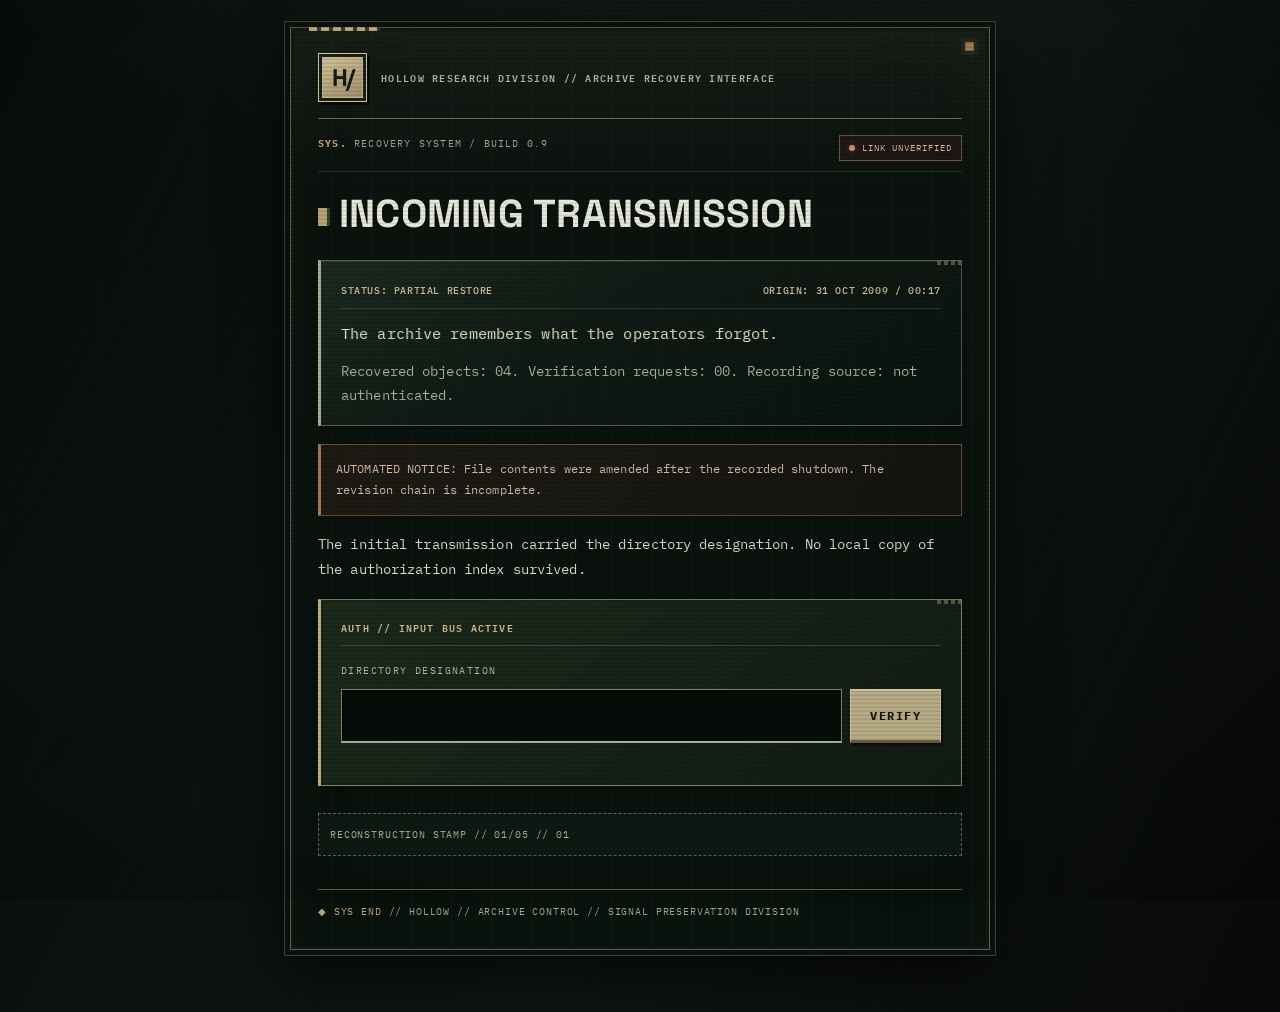
<file: index.html>
<!doctype html><html lang="en"><head><meta charset="utf-8"><meta name="viewport" content="width=device-width,initial-scale=1"><meta name="robots" content="noindex"><meta name="theme-color" content="#070b0b"><title>HOLLOW // INCOMING TRANSMISSION</title><link rel="stylesheet" href="style.css"></head><body><div class="shell"><main><header class="archive-banner"><span class="archive-mark">H/</span><span>HOLLOW RESEARCH DIVISION // ARCHIVE RECOVERY INTERFACE</span></header><div class="topline"><span>RECOVERY SYSTEM / BUILD 0.9</span><span class="blink">LINK UNVERIFIED</span></div><h1>INCOMING TRANSMISSION</h1><section class="panel"><div class="file-meta"><span>STATUS: PARTIAL RESTORE</span><span>ORIGIN: 31 OCT 2009 / 00:17</span></div><p class="lead glitch">The archive remembers what the operators forgot.</p><p class="muted">Recovered objects: 04. Verification requests: 00. Recording source: not authenticated.</p></section><div class="log">AUTOMATED NOTICE: File contents were amended after the recorded shutdown. The revision chain is incomplete.</div><p>The initial transmission carried the directory designation. No local copy of the authorization index survived.</p><section class="panel recovery-gate"><label for="code">DIRECTORY DESIGNATION</label><div class="gate-line"><input id="code" spellcheck="false" aria-label="Recovery identifier" autocomplete="off"><button type="button" data-proof="4e0d2e4d7b8f8f102d0a1e67c3f7d1342d7f754fc5b1264f3a7b0badd28a02c8" data-salt="hollow-v2-recovery-archive" data-next="archive.html">VERIFY</button></div><div id="response" role="status" aria-live="polite"></div></section><div class="stamp">RECONSTRUCTION STAMP // 01/05 // 01</div><footer>HOLLOW // ARCHIVE CONTROL // SIGNAL PRESERVATION DIVISION</footer></main></div><script src="app.js?v=20261027-input-fix-1"></script></body></html>
</file>
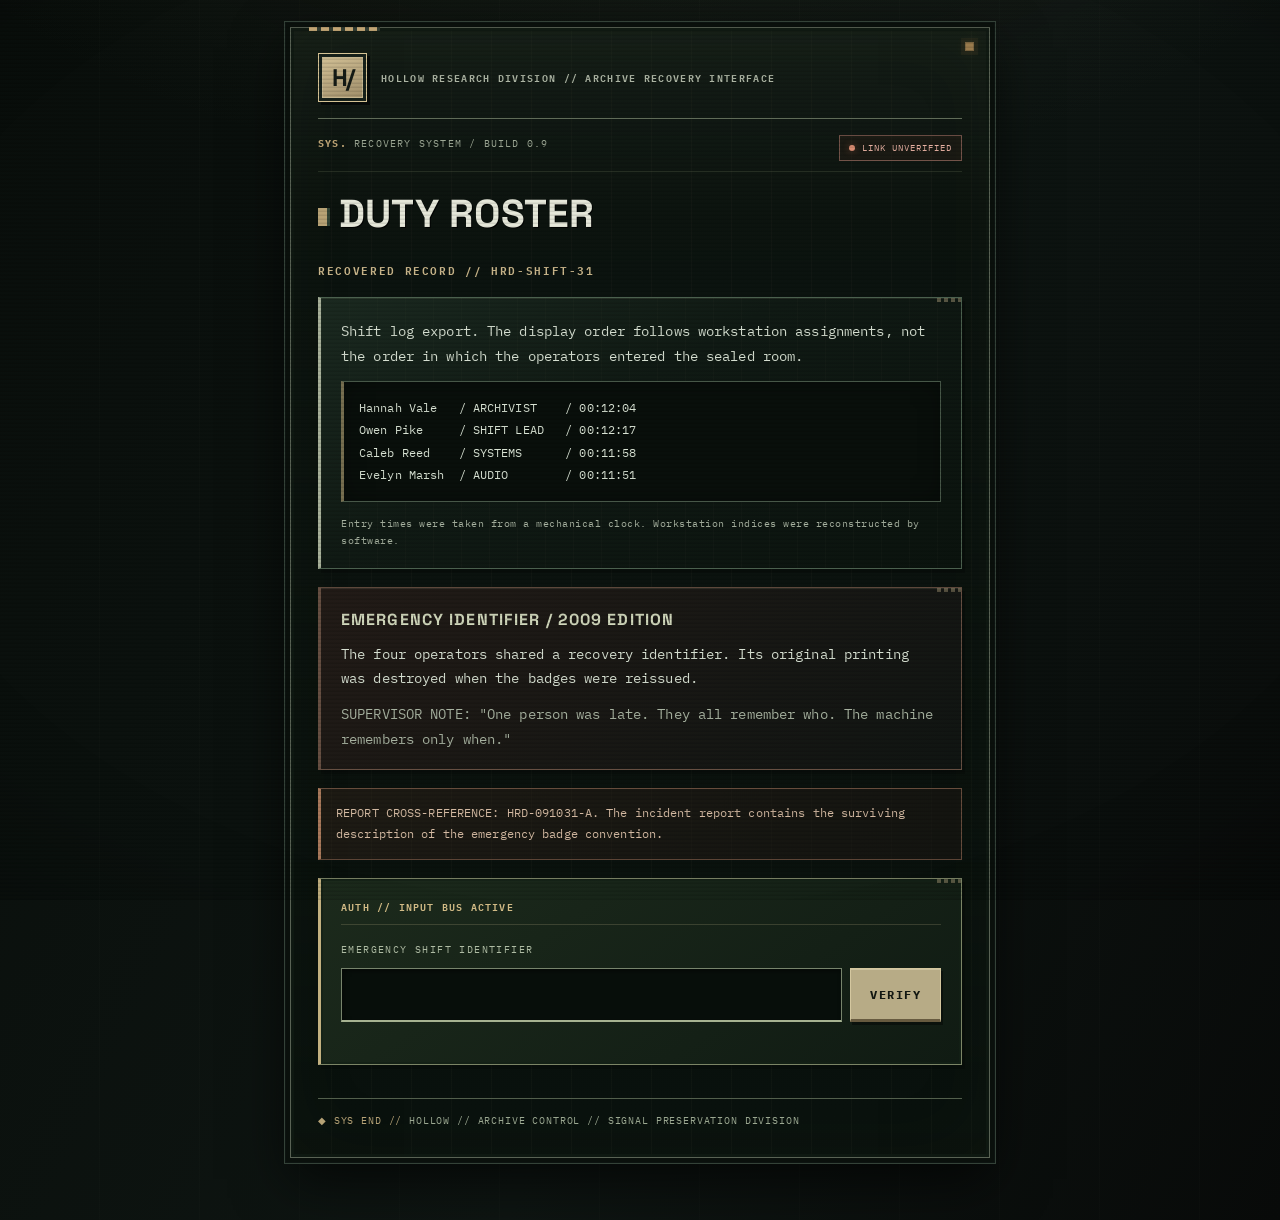
<file: archive.html>
<!doctype html><html lang="en"><head><meta charset="utf-8"><meta name="viewport" content="width=device-width,initial-scale=1"><meta name="robots" content="noindex"><meta name="theme-color" content="#070b0b"><title>HOLLOW // DUTY ROSTER</title><link rel="stylesheet" href="style.css"></head><body><div class="shell"><main><header class="archive-banner"><span class="archive-mark">H/</span><span>HOLLOW RESEARCH DIVISION // ARCHIVE RECOVERY INTERFACE</span></header><div class="topline"><span>RECOVERY SYSTEM / BUILD 0.9</span><span class="blink">LINK UNVERIFIED</span></div><h1>DUTY ROSTER</h1><p class="kicker">RECOVERED RECORD // HRD-SHIFT-31</p><section class="panel"><p>Shift log export. The display order follows workstation assignments, not the order in which the operators entered the sealed room.</p><pre>Hannah Vale   / ARCHIVIST    / 00:12:04
Owen Pike     / SHIFT LEAD   / 00:12:17
Caleb Reed    / SYSTEMS      / 00:11:58
Evelyn Marsh  / AUDIO        / 00:11:51</pre><p class="micro">Entry times were taken from a mechanical clock. Workstation indices were reconstructed by software.</p></section><section class="panel warn"><h2>EMERGENCY IDENTIFIER / 2009 EDITION</h2><p>The four operators shared a recovery identifier. Its original printing was destroyed when the badges were reissued.</p><p class="muted">SUPERVISOR NOTE: "One person was late. They all remember who. The machine remembers only when."</p></section><div class="log">REPORT CROSS-REFERENCE: HRD-091031-A. The incident report contains the surviving description of the emergency badge convention.</div><section class="panel recovery-gate"><label for="code">EMERGENCY SHIFT IDENTIFIER</label><div class="gate-line"><input id="code" spellcheck="false" aria-label="Recovery identifier" autocomplete="off"><button type="button" data-proof="c2f5814bc839a5ecb8fecc2037e0ece9fd34950a9891efab820b0edb89187814" data-salt="hollow-v2-recovery-casefiles" data-next="casefiles.html">VERIFY</button></div><div id="response" role="status" aria-live="polite"></div></section><footer>HOLLOW // ARCHIVE CONTROL // SIGNAL PRESERVATION DIVISION</footer></main></div><script src="app.js?v=20261027-input-fix-1"></script></body></html>
</file>
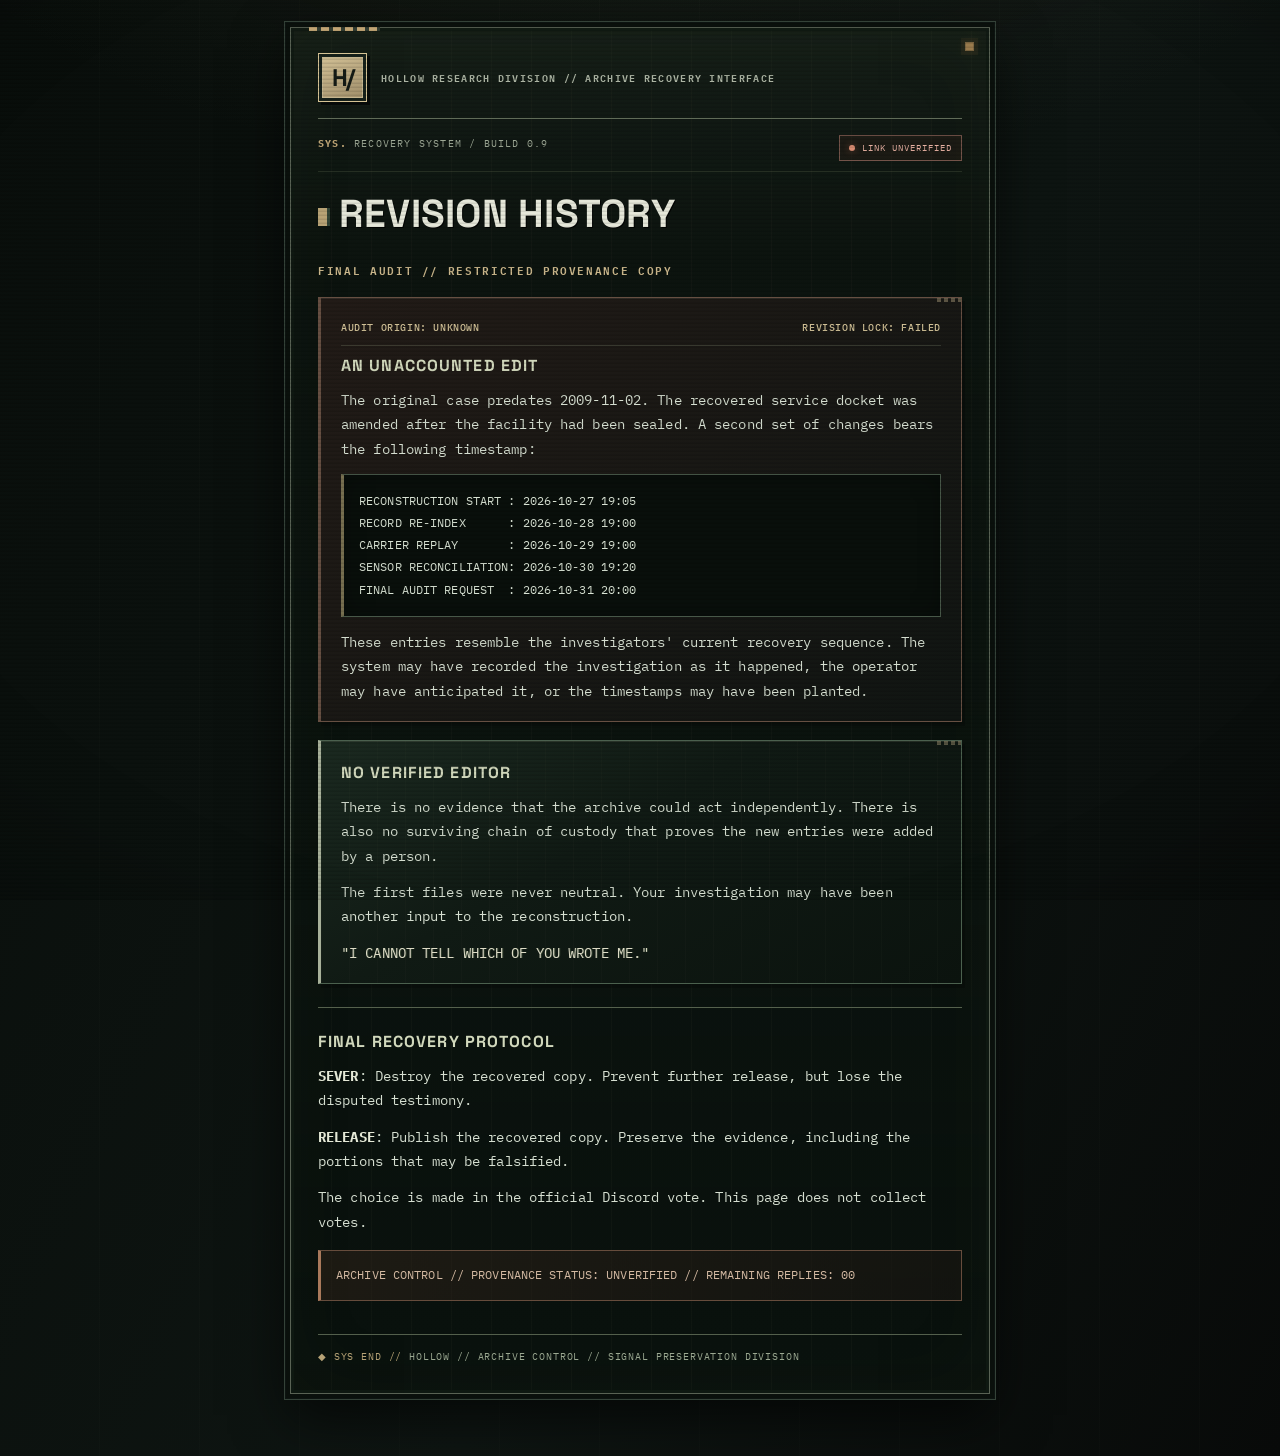
<file: audit.html>
<!doctype html><html lang="en"><head><meta charset="utf-8"><meta name="viewport" content="width=device-width,initial-scale=1"><meta name="robots" content="noindex"><meta name="theme-color" content="#070b0b"><title>HOLLOW // REVISION HISTORY</title><link rel="stylesheet" href="style.css"></head><body><div class="shell"><main><header class="archive-banner"><span class="archive-mark">H/</span><span>HOLLOW RESEARCH DIVISION // ARCHIVE RECOVERY INTERFACE</span></header><div class="topline"><span>RECOVERY SYSTEM / BUILD 0.9</span><span class="blink">LINK UNVERIFIED</span></div><h1>REVISION HISTORY</h1><p class="kicker">FINAL AUDIT // RESTRICTED PROVENANCE COPY</p><section class="panel warn"><div class="file-meta"><span>AUDIT ORIGIN: UNKNOWN</span><span>REVISION LOCK: FAILED</span></div><h2>AN UNACCOUNTED EDIT</h2><p>The original case predates 2009-11-02. The recovered service docket was amended after the facility had been sealed. A second set of changes bears the following timestamp:</p><pre>RECONSTRUCTION START : 2026-10-27 19:05
RECORD RE-INDEX      : 2026-10-28 19:00
CARRIER REPLAY       : 2026-10-29 19:00
SENSOR RECONCILIATION: 2026-10-30 19:20
FINAL AUDIT REQUEST  : 2026-10-31 20:00</pre><p>These entries resemble the investigators' current recovery sequence. The system may have recorded the investigation as it happened, the operator may have anticipated it, or the timestamps may have been planted.</p></section><section class="panel"><h2>NO VERIFIED EDITOR</h2><p>There is no evidence that the archive could act independently. There is also no surviving chain of custody that proves the new entries were added by a person.</p><p>The first files were never neutral. Your investigation may have been another input to the reconstruction.</p><p class="glitch">"I CANNOT TELL WHICH OF YOU WROTE ME."</p></section><div class="rule"></div><h2>FINAL RECOVERY PROTOCOL</h2><p><strong>SEVER</strong>: Destroy the recovered copy. Prevent further release, but lose the disputed testimony.</p><p><strong>RELEASE</strong>: Publish the recovered copy. Preserve the evidence, including the portions that may be falsified.</p><p>The choice is made in the official Discord vote. This page does not collect votes.</p><div class="log">ARCHIVE CONTROL // PROVENANCE STATUS: UNVERIFIED // REMAINING REPLIES: 00</div><footer>HOLLOW // ARCHIVE CONTROL // SIGNAL PRESERVATION DIVISION</footer></main></div><script src="app.js?v=20261027-input-fix-1"></script></body></html>
</file>
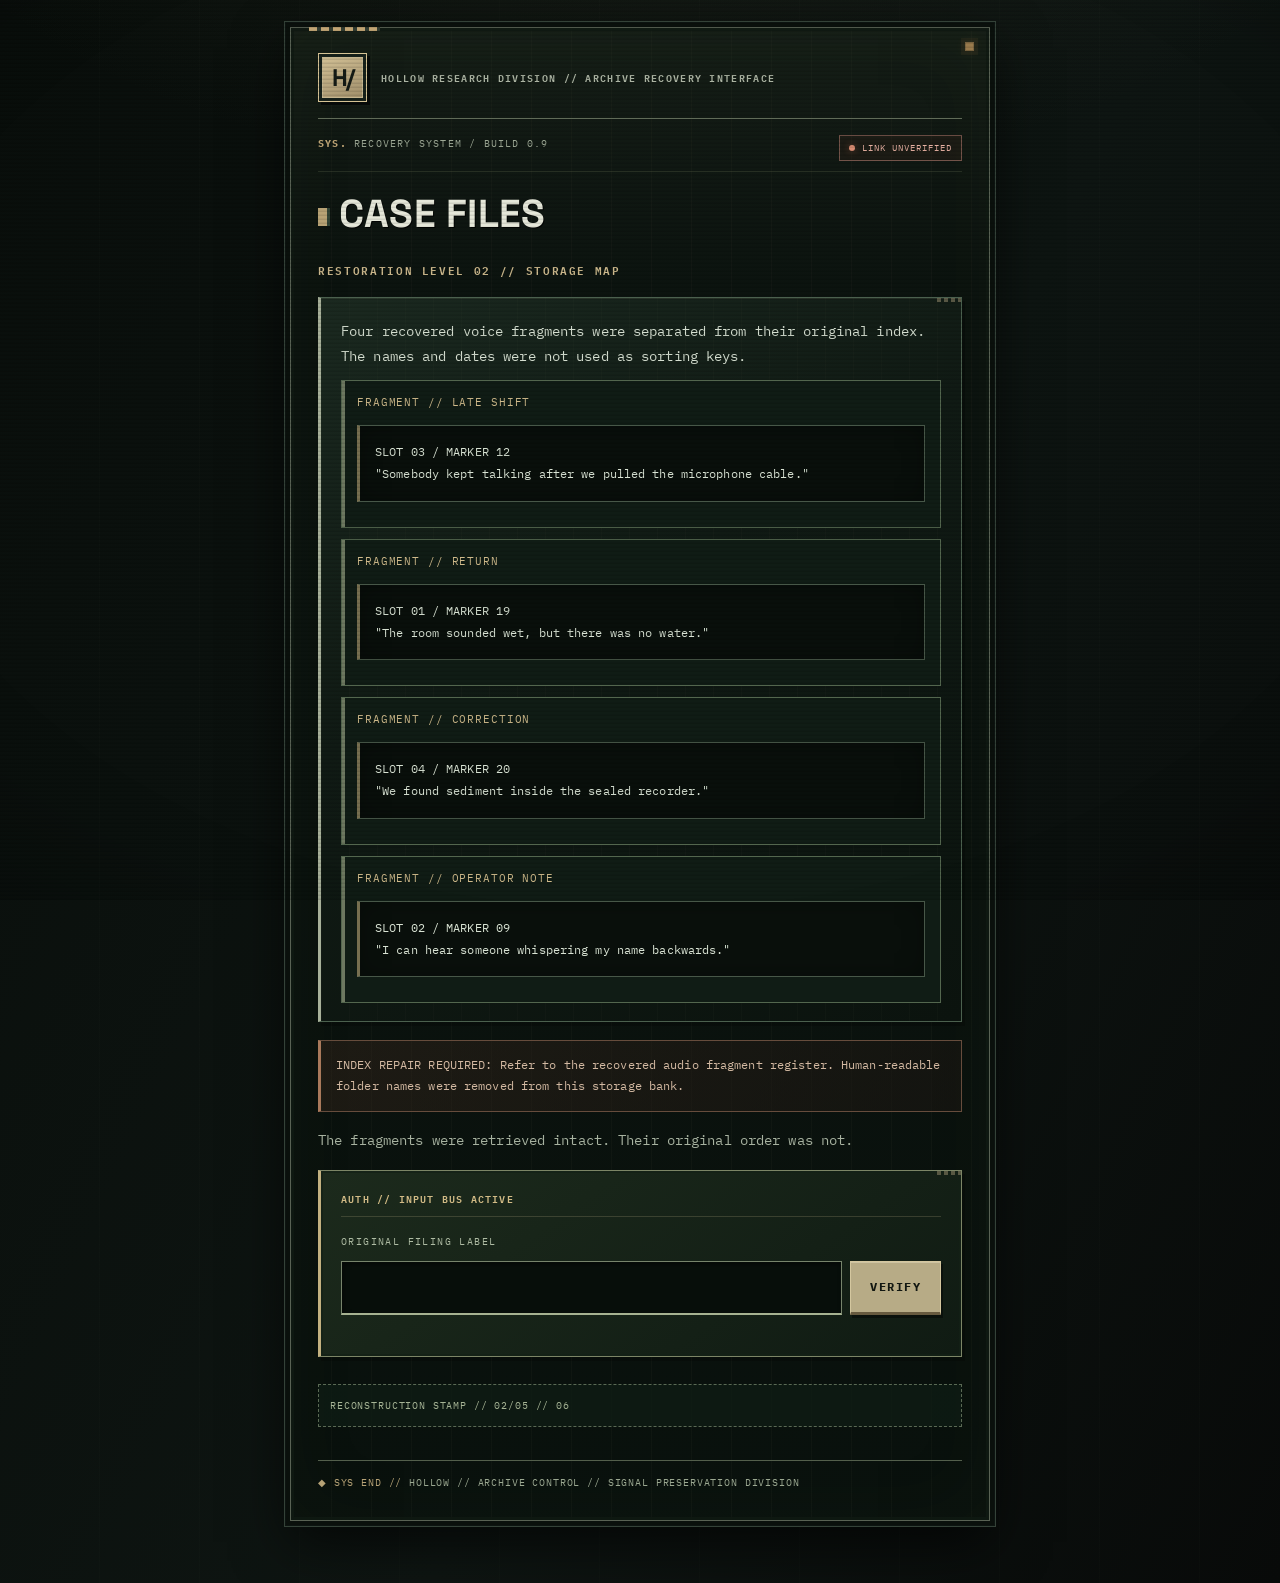
<file: casefiles.html>
<!doctype html><html lang="en"><head><meta charset="utf-8"><meta name="viewport" content="width=device-width,initial-scale=1"><meta name="robots" content="noindex"><meta name="theme-color" content="#070b0b"><title>HOLLOW // CASE FILES</title><link rel="stylesheet" href="style.css"></head><body><div class="shell"><main><header class="archive-banner"><span class="archive-mark">H/</span><span>HOLLOW RESEARCH DIVISION // ARCHIVE RECOVERY INTERFACE</span></header><div class="topline"><span>RECOVERY SYSTEM / BUILD 0.9</span><span class="blink">LINK UNVERIFIED</span></div><h1>CASE FILES</h1><p class="kicker">RESTORATION LEVEL 02 // STORAGE MAP</p><section class="panel"><p>Four recovered voice fragments were separated from their original index. The names and dates were not used as sorting keys.</p><div class="records"><div class="record"><div class="id">FRAGMENT // LATE SHIFT</div><pre>SLOT 03 / MARKER 12
"Somebody kept talking after we pulled the microphone cable."</pre></div><div class="record"><div class="id">FRAGMENT // RETURN</div><pre>SLOT 01 / MARKER 19
"The room sounded wet, but there was no water."</pre></div><div class="record"><div class="id">FRAGMENT // CORRECTION</div><pre>SLOT 04 / MARKER 20
"We found sediment inside the sealed recorder."</pre></div><div class="record"><div class="id">FRAGMENT // OPERATOR NOTE</div><pre>SLOT 02 / MARKER 09
"I can hear someone whispering my name backwards."</pre></div></div></section><div class="log">INDEX REPAIR REQUIRED: Refer to the recovered audio fragment register. Human-readable folder names were removed from this storage bank.</div><p class="muted">The fragments were retrieved intact. Their original order was not.</p><section class="panel recovery-gate"><label for="code">ORIGINAL FILING LABEL</label><div class="gate-line"><input id="code" spellcheck="false" aria-label="Recovery identifier" autocomplete="off"><button type="button" data-proof="83089ac7de836e7944aa1c5efa6cda68de3e86570f6efc30526a27ccaf31927a" data-salt="hollow-v2-recovery-signal" data-next="signal.html">VERIFY</button></div><div id="response" role="status" aria-live="polite"></div></section><div class="stamp">RECONSTRUCTION STAMP // 02/05 // 06</div><footer>HOLLOW // ARCHIVE CONTROL // SIGNAL PRESERVATION DIVISION</footer></main></div><script src="app.js?v=20261027-input-fix-1"></script></body></html>
</file>
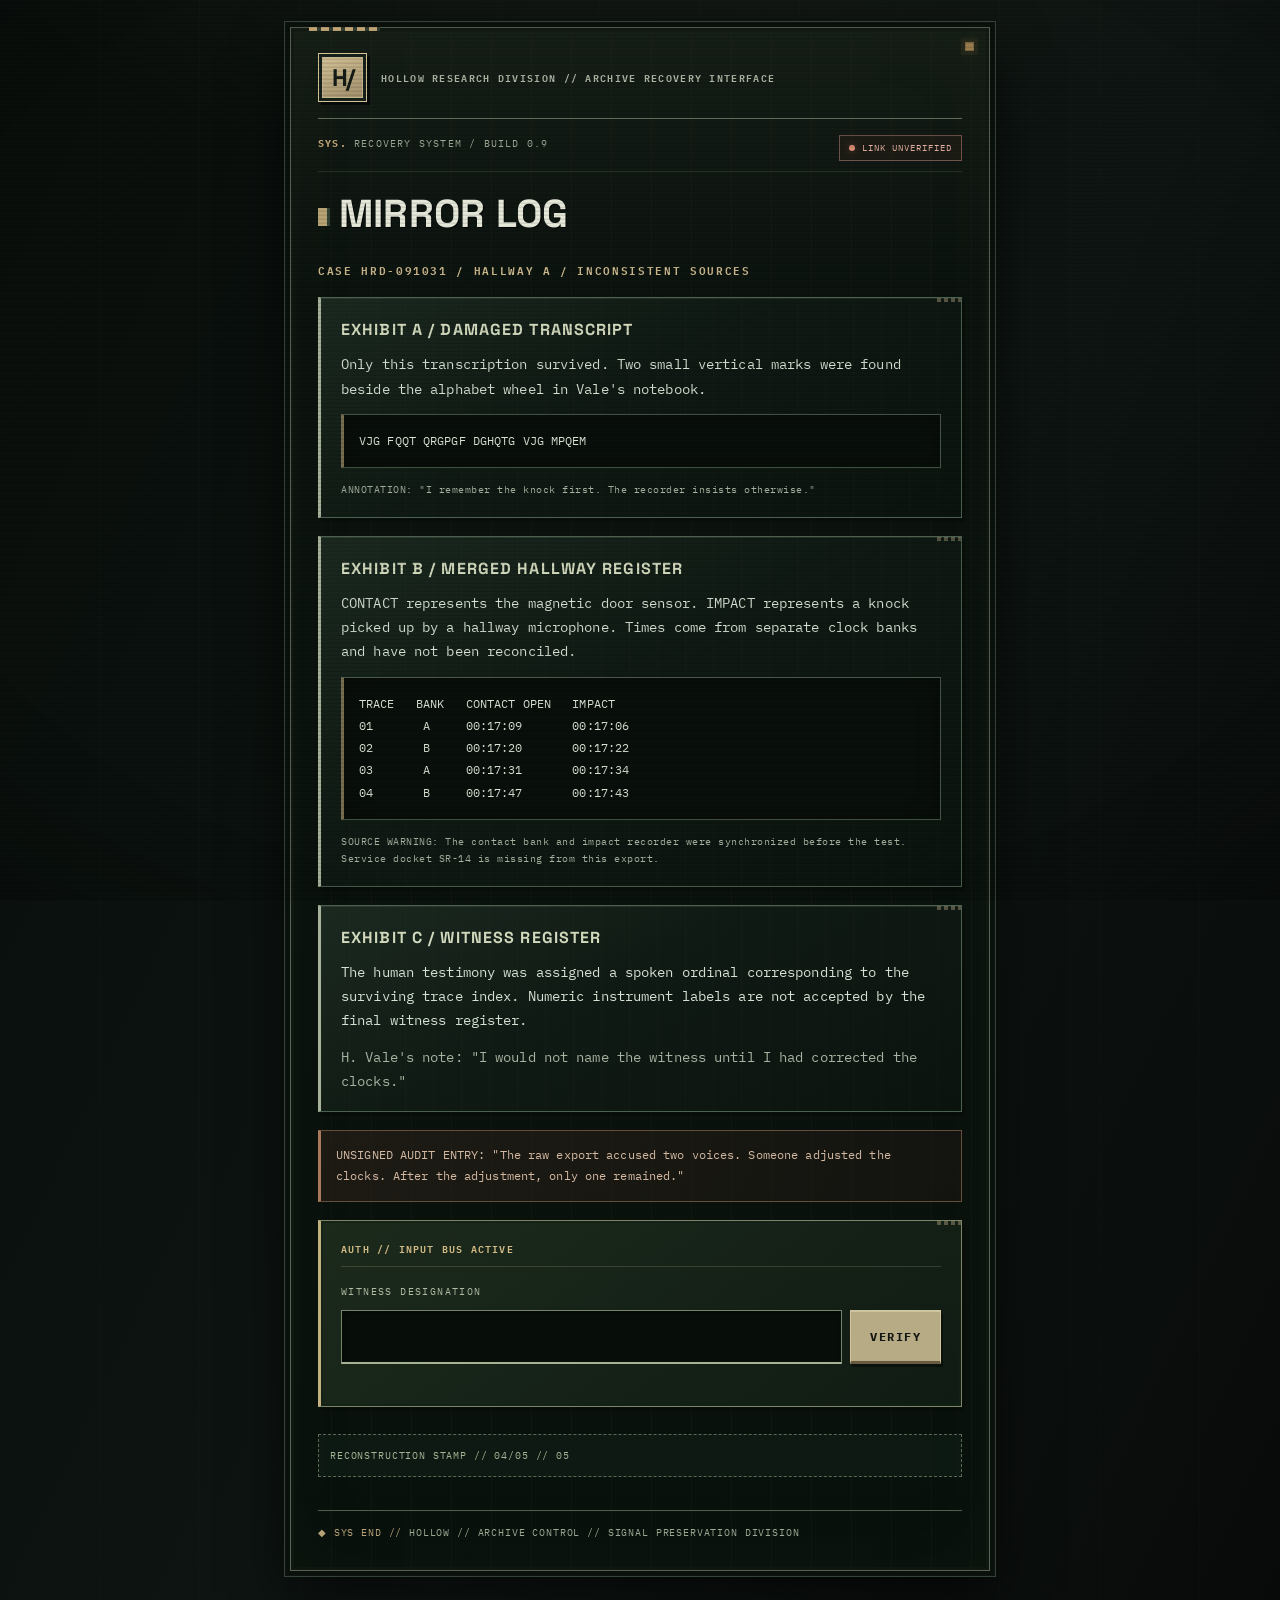
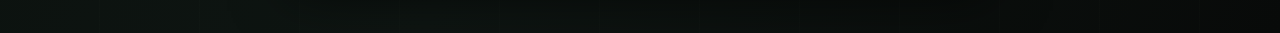
<file: mirror.html>
<!doctype html><html lang="en"><head><meta charset="utf-8"><meta name="viewport" content="width=device-width,initial-scale=1"><meta name="robots" content="noindex"><meta name="theme-color" content="#070b0b"><title>HOLLOW // MIRROR LOG</title><link rel="stylesheet" href="style.css"></head><body><div class="shell"><main><header class="archive-banner"><span class="archive-mark">H/</span><span>HOLLOW RESEARCH DIVISION // ARCHIVE RECOVERY INTERFACE</span></header><div class="topline"><span>RECOVERY SYSTEM / BUILD 0.9</span><span class="blink">LINK UNVERIFIED</span></div><h1>MIRROR LOG</h1><p class="kicker">CASE HRD-091031 / HALLWAY A / INCONSISTENT SOURCES</p><section class="panel"><h2>EXHIBIT A / DAMAGED TRANSCRIPT</h2><p>Only this transcription survived. Two small vertical marks were found beside the alphabet wheel in Vale's notebook.</p><pre>VJG FQQT QRGPGF DGHQTG VJG MPQEM</pre><p class="micro">ANNOTATION: "I remember the knock first. The recorder insists otherwise."</p></section><section class="panel"><h2>EXHIBIT B / MERGED HALLWAY REGISTER</h2><p>CONTACT represents the magnetic door sensor. IMPACT represents a knock picked up by a hallway microphone. Times come from separate clock banks and have not been reconciled.</p><pre>TRACE   BANK   CONTACT OPEN   IMPACT
01       A     00:17:09       00:17:06
02       B     00:17:20       00:17:22
03       A     00:17:31       00:17:34
04       B     00:17:47       00:17:43</pre><p class="micro">SOURCE WARNING: The contact bank and impact recorder were synchronized before the test. Service docket SR-14 is missing from this export.</p></section><section class="panel"><h2>EXHIBIT C / WITNESS REGISTER</h2><p>The human testimony was assigned a spoken ordinal corresponding to the surviving trace index. Numeric instrument labels are not accepted by the final witness register.</p><p class="muted">H. Vale's note: "I would not name the witness until I had corrected the clocks."</p></section><div class="log">UNSIGNED AUDIT ENTRY: "The raw export accused two voices. Someone adjusted the clocks. After the adjustment, only one remained."</div><section class="panel recovery-gate"><label for="code">WITNESS DESIGNATION</label><div class="gate-line"><input id="code" spellcheck="false" aria-label="Recovery identifier" autocomplete="off"><button type="button" data-proof="21bb2b251ae2cf0befd2ffe2597289a224c480e85739f3106f9e10c0ce5ad189" data-salt="hollow-v2-recovery-terminal" data-next="terminal.html">VERIFY</button></div><div id="response" role="status" aria-live="polite"></div></section><div class="stamp">RECONSTRUCTION STAMP // 04/05 // 05</div><footer>HOLLOW // ARCHIVE CONTROL // SIGNAL PRESERVATION DIVISION</footer></main></div><script src="app.js?v=20261027-input-fix-1"></script></body></html>
</file>
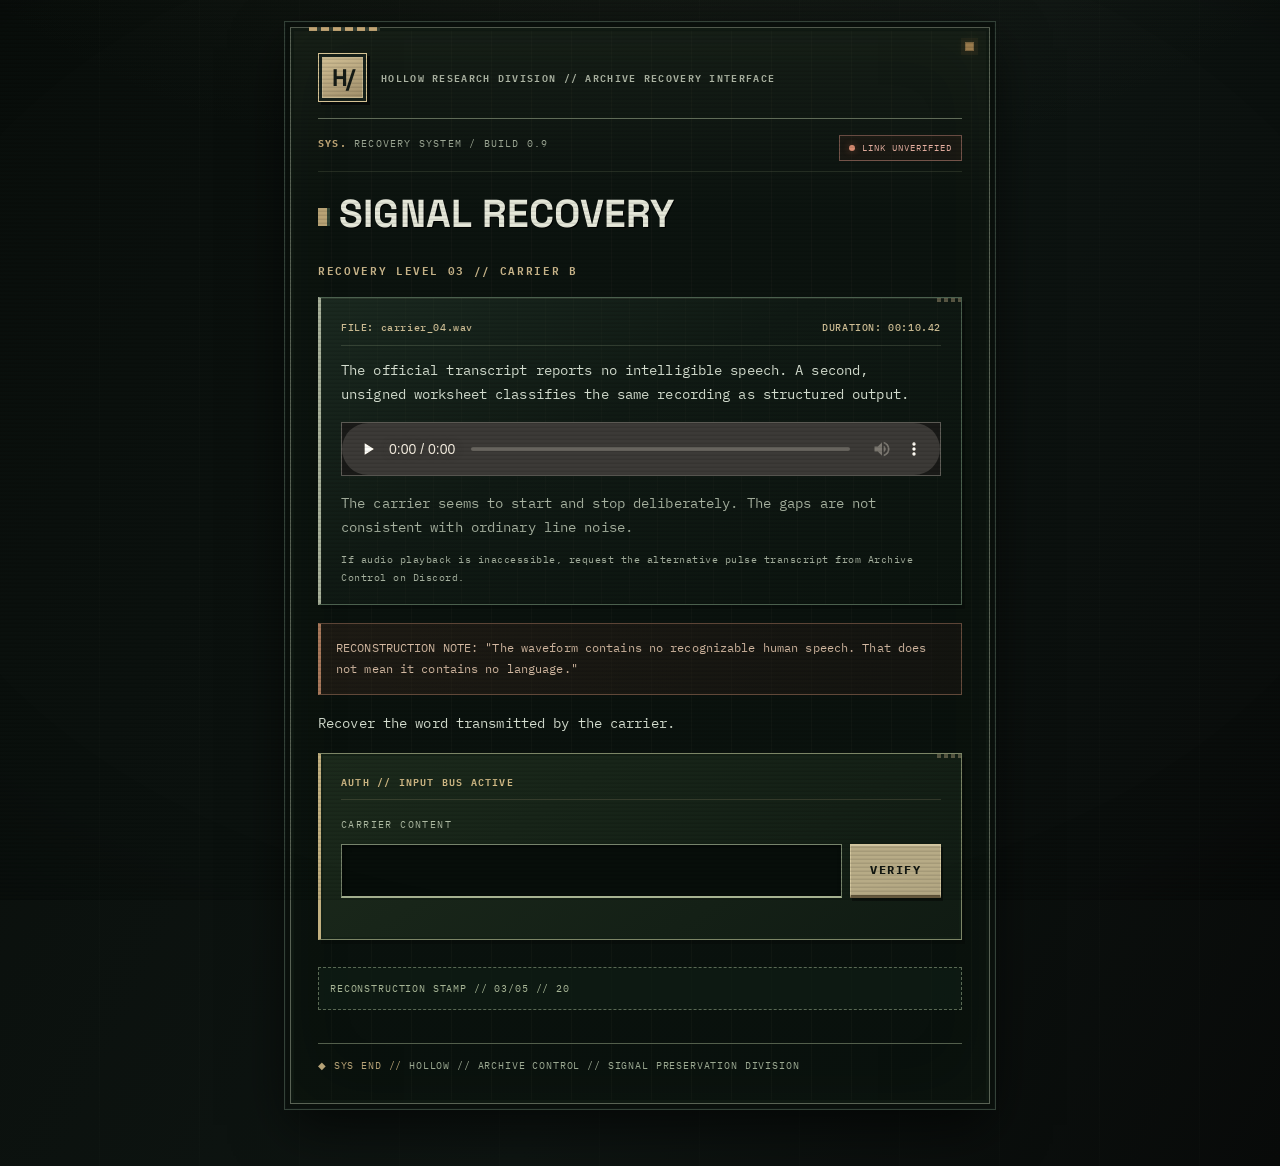
<file: signal.html>
<!doctype html><html lang="en"><head><meta charset="utf-8"><meta name="viewport" content="width=device-width,initial-scale=1"><meta name="robots" content="noindex"><meta name="theme-color" content="#070b0b"><title>HOLLOW // SIGNAL RECOVERY</title><link rel="stylesheet" href="style.css"></head><body><div class="shell"><main><header class="archive-banner"><span class="archive-mark">H/</span><span>HOLLOW RESEARCH DIVISION // ARCHIVE RECOVERY INTERFACE</span></header><div class="topline"><span>RECOVERY SYSTEM / BUILD 0.9</span><span class="blink">LINK UNVERIFIED</span></div><h1>SIGNAL RECOVERY</h1><p class="kicker">RECOVERY LEVEL 03 // CARRIER B</p><section class="panel"><div class="file-meta"><span>FILE: carrier_04.wav</span><span>DURATION: 00:10.42</span></div><p>The official transcript reports no intelligible speech. A second, unsigned worksheet classifies the same recording as structured output.</p><audio controls preload="none" src="carrier_04.wav">Your browser cannot play the audio.</audio><p class="muted">The carrier seems to start and stop deliberately. The gaps are not consistent with ordinary line noise.</p><p class="micro">If audio playback is inaccessible, request the alternative pulse transcript from Archive Control on Discord.</p></section><div class="log">RECONSTRUCTION NOTE: "The waveform contains no recognizable human speech. That does not mean it contains no language."</div><p>Recover the word transmitted by the carrier.</p><section class="panel recovery-gate"><label for="code">CARRIER CONTENT</label><div class="gate-line"><input id="code" spellcheck="false" aria-label="Recovery identifier" autocomplete="off"><button type="button" data-proof="7dc25c2b62a0633653b091af941ceed3bc8633d008f0aafb4366542454b3512e" data-salt="hollow-v2-recovery-mirror" data-next="mirror.html">VERIFY</button></div><div id="response" role="status" aria-live="polite"></div></section><div class="stamp">RECONSTRUCTION STAMP // 03/05 // 20</div><footer>HOLLOW // ARCHIVE CONTROL // SIGNAL PRESERVATION DIVISION</footer></main></div><script src="app.js?v=20261027-input-fix-1"></script></body></html>
</file>
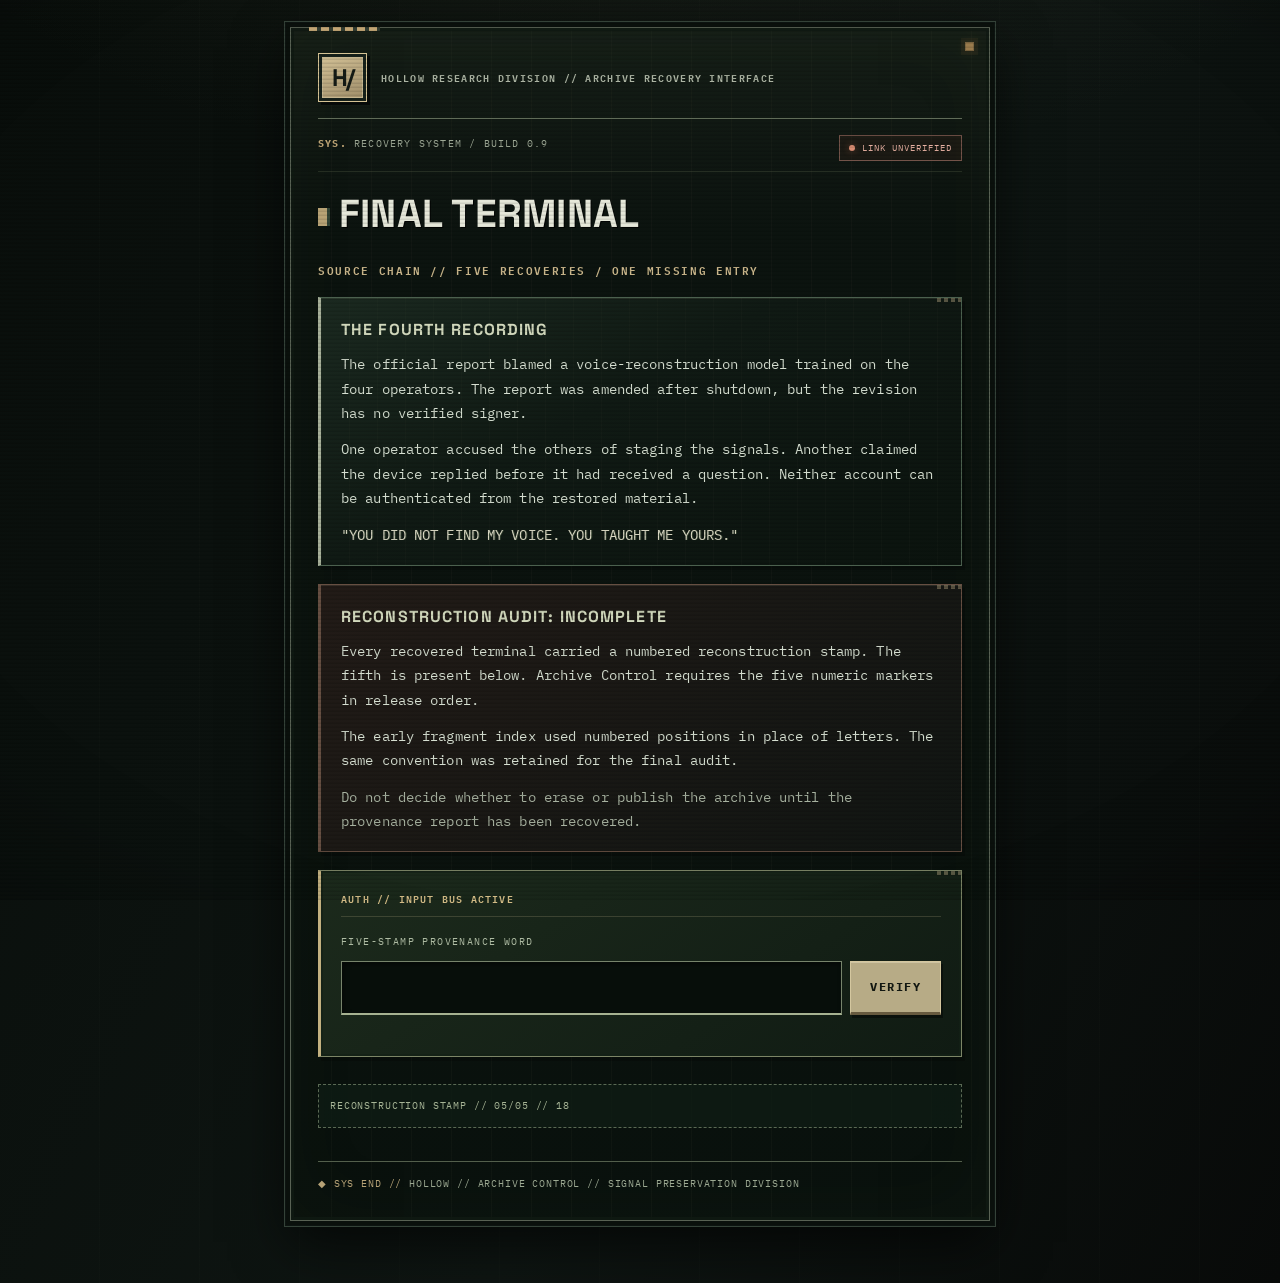
<file: terminal.html>
<!doctype html><html lang="en"><head><meta charset="utf-8"><meta name="viewport" content="width=device-width,initial-scale=1"><meta name="robots" content="noindex"><meta name="theme-color" content="#070b0b"><title>HOLLOW // FINAL TERMINAL</title><link rel="stylesheet" href="style.css"></head><body><div class="shell"><main><header class="archive-banner"><span class="archive-mark">H/</span><span>HOLLOW RESEARCH DIVISION // ARCHIVE RECOVERY INTERFACE</span></header><div class="topline"><span>RECOVERY SYSTEM / BUILD 0.9</span><span class="blink">LINK UNVERIFIED</span></div><h1>FINAL TERMINAL</h1><p class="kicker">SOURCE CHAIN // FIVE RECOVERIES / ONE MISSING ENTRY</p><section class="panel"><h2>THE FOURTH RECORDING</h2><p>The official report blamed a voice-reconstruction model trained on the four operators. The report was amended after shutdown, but the revision has no verified signer.</p><p>One operator accused the others of staging the signals. Another claimed the device replied before it had received a question. Neither account can be authenticated from the restored material.</p><p class="glitch">"YOU DID NOT FIND MY VOICE. YOU TAUGHT ME YOURS."</p></section><section class="panel warn"><h2>RECONSTRUCTION AUDIT: INCOMPLETE</h2><p>Every recovered terminal carried a numbered reconstruction stamp. The fifth is present below. Archive Control requires the five numeric markers in release order.</p><p>The early fragment index used numbered positions in place of letters. The same convention was retained for the final audit.</p><p class="muted">Do not decide whether to erase or publish the archive until the provenance report has been recovered.</p></section><section class="panel recovery-gate"><label for="code">FIVE-STAMP PROVENANCE WORD</label><div class="gate-line"><input id="code" spellcheck="false" aria-label="Recovery identifier" autocomplete="off"><button type="button" data-proof="b7dccb417560123845f2ad22dd4fc2488724fdddc36271fce090c7420654df1d" data-salt="hollow-v2-recovery-audit" data-next="audit.html">VERIFY</button></div><div id="response" role="status" aria-live="polite"></div></section><div class="stamp">RECONSTRUCTION STAMP // 05/05 // 18</div><footer>HOLLOW // ARCHIVE CONTROL // SIGNAL PRESERVATION DIVISION</footer></main></div><script src="app.js?v=20261027-input-fix-1"></script></body></html>
</file>
<file: style.css>
@import url('https://fonts.googleapis.com/css2?family=IBM+Plex+Mono:wght@400;500;600;700&family=Space+Grotesk:wght@400;600;700&display=swap');
:root{color-scheme:dark;--bg:#070b0b;--paper:#101b19;--border:#345248;--ink:#d7e8db;--dim:#8ba99b;--mint:#b0f0cd;--red:#c47d79}*{box-sizing:border-box}
html{background:var(--bg);scroll-behavior:smooth}body{margin:0;min-height:100vh;background:radial-gradient(ellipse at 60% -15%,#203b33 0%,transparent 54%),#070b0b;color:var(--ink);font:14px/1.74 'IBM Plex Mono',Consolas,monospace}
body:before{content:'';position:fixed;inset:0;pointer-events:none;z-index:50;opacity:.16;background:repeating-linear-gradient(0deg,transparent 0px,transparent 3px,#000 4px)}
.shell{width:min(100% - 34px,690px);margin:0 auto;padding:30px 0 70px}main{min-width:0}.archive-banner{display:flex;align-items:center;gap:13px;border-bottom:1px solid var(--border);padding-bottom:15px;color:var(--dim);font-size:10px;letter-spacing:.11em}.archive-mark{font:700 23px 'Space Grotesk',sans-serif;border:1px solid var(--mint);width:43px;height:43px;display:grid;place-items:center;color:var(--mint);flex:0 0 auto}.topline{display:flex;justify-content:space-between;flex-wrap:wrap;gap:9px;padding:20px 0 8px;color:var(--dim);font-size:9px;letter-spacing:.1em}.topline>span:last-child{color:var(--mint)}
h1{font:700 clamp(28px,6.6vw,46px)/1.12 'Space Grotesk',sans-serif;letter-spacing:-.035em;margin:14px 0 22px;color:#f3fcf5}h2{font:700 18px 'Space Grotesk',sans-serif;letter-spacing:.01em;color:var(--mint);margin:0 0 12px}p{margin:12px 0}.panel{border:1px solid var(--border);border-left:3px solid #719f89;background:linear-gradient(145deg,#14231e,#0b1514);padding:20px 22px;margin:19px 0;box-shadow:0 7px 20px #0006}.panel.warn{border-left-color:var(--red)}.panel p:first-child{margin-top:0}.panel p:last-child{margin-bottom:0}.lead{font-size:15px}.muted{color:var(--dim)}.micro{font-size:10px;color:var(--dim);letter-spacing:.05em}.kicker{font-size:11px;letter-spacing:.15em;color:var(--mint);font-weight:600}strong{color:#f2fff2}pre{white-space:pre-wrap;overflow-wrap:anywhere;padding:15px;border:1px solid #2d443d;background:#08100e;font:12px/1.85 'IBM Plex Mono',Consolas,monospace;color:#e0eee4;margin:13px 0}a{color:var(--mint);text-underline-offset:4px}.log{border-left:2px solid var(--red);background:#1c1112;padding:13px 16px;margin:16px 0;color:#c9aca7;font-size:12px}.rule{height:1px;background:var(--border);margin:23px 0}.file-meta{display:flex;flex-wrap:wrap;justify-content:space-between;gap:6px;color:var(--dim);font-size:10px;letter-spacing:.06em}.stamp{font-size:10px;letter-spacing:.12em;color:#719a8b;border-top:1px dashed #38574b;margin-top:27px;padding-top:13px}.glitch{color:#e7c4bc;text-shadow:1px 0 #538d7a}.recovery-gate label{display:block;font-size:11px;letter-spacing:.12em;color:var(--dim);margin-bottom:10px}.gate-line{display:flex;gap:9px;flex-wrap:wrap}.gate-line input{flex:1;min-width:170px;background:#081410;border:1px solid #5a8271;padding:12px 14px;color:#e3ffec;font:600 16px 'IBM Plex Mono',monospace;min-height:45px;letter-spacing:.08em}.gate-line button{border:0;background:var(--mint);color:#07120d;padding:12px 19px;font:700 12px 'IBM Plex Mono',monospace;letter-spacing:.1em;cursor:pointer}.gate-line button:hover{background:#d8ffe8}.gate-line button:disabled{opacity:.5;cursor:progress}.gate-line button:focus-visible,.gate-line input:focus-visible,a:focus-visible{outline:2px solid #fff;outline-offset:3px}#response{min-height:1.4em;margin-top:8px;font-size:11px}.err{color:#ffada1}.ok{color:var(--mint)}.recovered{font-weight:700;color:var(--mint)}.records{display:grid;gap:11px}.record{border:1px solid #304b41;padding:12px 15px;background:#0a1412}.record .id{color:var(--mint);font-size:11px;letter-spacing:.08em}audio{display:block;width:100%;margin:15px 0;filter:grayscale(1) sepia(.25)}footer{border-top:1px solid var(--border);margin-top:38px;padding-top:15px;color:#638474;font-size:10px}.fauxcode{font-size:12px;font-weight:600;color:#b1ead0}.outage{font-size:12px;color:#b5cdbf}.blink{animation:flicker 1.8s step-end infinite}@keyframes flicker{50%{opacity:.25}}@media(max-width:560px){.shell{width:min(100% - 28px,690px);padding-top:16px}.archive-banner{font-size:9px;letter-spacing:.03em}.panel{padding:15px;margin:15px 0}pre{padding:10px;font-size:11px}.gate-line input,.gate-line button{width:100%}h1{font-size:clamp(26px,8vw,37px)}}@media(prefers-reduced-motion:reduce){.blink{animation:none}html{scroll-behavior:auto}}

/* =====================================================================
   HOLLOW // TERMINAL VISUAL PATCH 1.1
   Visual-only override. No new elements or JavaScript required.
   Keeps V2 inputs, puzzle logic and 690px centered layout intact.
   ===================================================================== */
:root {
  --bg: #050a09;
  --paper: #0b1713;
  --border: #284e3d;
  --ink: #d7e9d9;
  --dim: #8aa99a;
  --mint: #b1f4cc;
  --red: #cb7f75;
}

html { background: #050a09; }
body {
  background:
    radial-gradient(ellipse 90% 60% at 50% -15%, rgba(40, 83, 63, .32), transparent 72%),
    repeating-linear-gradient(90deg, rgba(126, 195, 153, .016) 0 1px, transparent 1px 56px),
    #050a09;
  letter-spacing: .002em;
}
/* Delicate phosphor scanlines and dark CRT corners. */
body::before {
  opacity: .25;
  background: repeating-linear-gradient(180deg, transparent 0px, transparent 3px, rgba(0,0,0,.42) 4px);
}
body::after {
  content: "";
  position: fixed;
  inset: 0;
  pointer-events: none;
  z-index: 51;
  background:
    radial-gradient(ellipse 90% 85% at 50% 43%, transparent 60%, rgba(0,0,0,.31) 100%),
    linear-gradient(180deg, transparent 0%, rgba(154,251,195,.025) 49%, transparent 58%);
  background-size: 100% 100%, 100% 220%;
  animation: crtSweep 15s linear infinite;
}
@keyframes crtSweep {
  0% { background-position: 0 0, 0 -150%; }
  100% { background-position: 0 0, 0 150%; }
}

/* Framed terminal viewport: compact, centered, no nav and no extra scroll. */
.shell { width: min(100% - 30px, 700px); padding: 26px 0 54px; }
.shell main {
  position: relative;
  padding: 22px 26px 27px;
  background:
    linear-gradient(135deg, rgba(20, 42, 31, .15), transparent 42%),
    rgba(5, 14, 11, .82);
  border: 1px solid rgba(94, 153, 118, .30);
  box-shadow: 0 0 0 4px rgba(9, 19, 14, .7), 0 12px 56px rgba(0,0,0,.48), inset 0 0 55px rgba(5, 29, 16, .16);
  animation: terminalBoot .42s ease-out both;
}
.shell main::before {
  content: "";
  display: block;
  position: absolute;
  top: -1px;
  left: 0;
  height: 2px;
  width: 39%;
  background: linear-gradient(90deg, var(--mint), rgba(177,244,204,.08));
  box-shadow: 0 0 14px rgba(140,244,173,.20);
}
.shell main::after {
  content: "";
  position: absolute;
  top: 9px;
  right: 10px;
  width: 7px;
  height: 7px;
  background: #78ad8a;
  border: 1px solid #adcbb3;
  box-shadow: 0 0 7px rgba(108,236,145,.22);
  opacity: .7;
}
@keyframes terminalBoot {
  from { opacity: .64; transform: translateY(4px); }
  to { opacity: 1; transform: translateY(0); }
}

.archive-banner { padding-bottom: 16px; border-bottom-style: dashed; border-bottom-color: #35664d; }
.archive-mark {
  border: 1px solid #74c998;
  color: #c0ffda;
  background: linear-gradient(145deg,#132b1d,#0a120f);
  text-shadow: 0 0 10px rgba(164, 255, 197, .3);
  box-shadow: inset 0 0 0 2px #07120a, 0 0 12px rgba(100,192,134,.1);
}
.topline {
  padding: 15px 0 5px;
  border: 0;
  text-transform: uppercase;
  font-variant-numeric: tabular-nums;
}
/* The status text stays visible. Only its red LED gently pulses. */
.topline > span:last-child {
  display: inline-flex;
  align-items: center;
  gap: 7px;
  color: #f4b6a7;
  padding: 3px 7px;
  background: rgba(99, 31, 28, .15);
  border: 1px solid rgba(174, 86, 76, .33);
  letter-spacing: .12em;
  animation: none;
}
.topline > span:last-child::before {
  content:"";
  display:inline-block;
  width: 6px;
  height: 6px;
  border-radius: 50%;
  background: #e08f77;
  box-shadow: 0 0 6px rgba(235, 134, 110, .55);
  animation: linkPulse 3.4s ease-in-out infinite;
}
@keyframes linkPulse { 0%, 100% { opacity: .95 } 50% { opacity: .32 } }

h1 {
  color: #eaffed;
  font-family: 'IBM Plex Mono',Consolas,monospace;
  text-transform: uppercase;
  font-size: clamp(24px, 5.8vw, 40px);
  line-height: 1.15;
  font-weight: 700;
  letter-spacing: -.025em;
  margin: 15px 0 22px;
  text-shadow: 0 0 17px rgba(103, 233, 151, .11);
}
h1::before { content: "> "; color: #81bc90; }
h2 {
  font-family: 'IBM Plex Mono',Consolas,monospace;
  font-size: 15px;
  letter-spacing: .045em;
}
.kicker { color: #a5dbb7; }
.panel {
  position: relative;
  background: linear-gradient(132deg, rgba(21, 43, 32, .84), rgba(7, 19, 14, .97));
  border: 1px solid #2d5340;
  border-left: 2px solid #79be96;
  padding: 19px 21px;
  box-shadow: inset 0 1px 0 rgba(179,246,202,.035), 0 8px 20px rgba(0,0,0,.24);
}
.panel::after {
  content: "";
  position: absolute;
  top: 0; right: 0;
  width: 12px; height: 12px;
  border-top: 1px solid rgba(152,236,181,.36);
  border-right: 1px solid rgba(152,236,181,.36);
  pointer-events: none;
}
.panel.warn { border-left-color: #b75f5b; background: linear-gradient(138deg,#211716,#0b1512); }
pre {
  border: 1px solid #244734;
  border-left: 2px solid #426e50;
  background: #06100b;
  color: #d9efdf;
  font-variant-numeric: tabular-nums;
}
.log {
  border-left-color: #bb7067;
  border-top: 1px solid #4c2927;
  border-bottom: 1px solid #4c2927;
  background: rgba(48, 21, 20, .49);
  color: #dbbab0;
}
.record { background: #0a1810; border-color: #29543b; }
.record .id { color: #abe2b8; }
.stamp {
  padding: 12px 10px;
  background: rgba(23,51,33,.19);
  border: 1px dashed rgba(99,153,111,.4);
  font-variant-numeric: tabular-nums;
}

.recovery-gate {
  border-left-color: var(--mint);
  box-shadow: 0 0 17px rgba(60,132,84,.09);
}
.recovery-gate::before {
  content: "[ INPUT CHANNEL READY ]";
  display: block;
  margin: -3px 0 13px;
  font: 500 10px 'IBM Plex Mono',Consolas,monospace;
  letter-spacing: .13em;
  color: #7eae8e;
}
.gate-line input {
  caret-color: #b1f4cc;
  background: #040d08;
  border: 1px solid #557d60;
  border-radius: 0;
  box-shadow: inset 0 0 0 1px rgba(50,89,55,.13);
  font-family: 'IBM Plex Mono',Consolas,monospace;
}
.gate-line input:focus {
  outline: 1px solid #a0d8ac;
  outline-offset: 2px;
  border-color: #9bd0ac;
  box-shadow: 0 0 0 4px rgba(94,189,120,.09);
}
.gate-line button {
  border: 1px solid rgba(234,255,240,.5);
  background: #9edeb6;
  color: #06120b;
  box-shadow: 0 0 17px rgba(109,216,142,.08);
  border-radius: 0;
  transition: background .16s, box-shadow .16s;
}
.gate-line button:hover { background:#c5f8d3; box-shadow:0 0 14px rgba(132,232,158,.22); }
.gate-line button:active { transform:translateY(1px); }
#response { font-variant-numeric:tabular-nums; }
a { color: #b8f7c9; }
a:hover { color: #eefff1; }
footer { border-top-style: dashed; border-top-color: rgba(98, 157, 114, .42); }

/* Accessible reduced-motion, readability and small-screen layout. */
@media (max-width: 560px) {
  .shell { width: min(100% - 20px, 700px); padding: 10px 0 35px; }
  .shell main { padding: 16px 14px 19px; }
  .archive-banner { font-size: 9px; }
  h1 { font-size: clamp(24px, 7vw, 34px); }
  .panel { padding: 14px; }
  .gate-line input { min-width: 0; }
  .topline > span:last-child { letter-spacing: .03em; }
}
@media (prefers-reduced-motion: reduce) {
  body::after, .shell main, .topline > span:last-child::before { animation:none !important; }
  .gate-line button { transition:none; }
  .gate-line button:active { transform:none; }
}


/* ========================================================================
   HOLLOW // MK-II  /  INDUSTRIAL MEMORY TERMINAL
   Retro-futurist field equipment. Visual-only patch for the HOLLOW V2 site.
   No HTML or JS edits required. Compatible with all V2 puzzle stages.
   ======================================================================== */

:root {
  --bg: #070a09;
  --paper: #101713;
  --border: #4b5b4b;
  --ink: #d6dfd1;
  --dim: #a4ad9b;
  --mint: #add7ac;
  --red: #c58375;
  --h-amber: #d6b77e;
  --h-amber-dark: #806849;
  --h-steel: #35433b;
  --h-black: #090e0b;
}

html { background:#070a09; }
body {
  color:var(--ink);
  background:
    radial-gradient(ellipse 850px 420px at 50% -190px, rgba(118,114,76,.115), transparent 90%),
    repeating-linear-gradient(90deg, transparent 0 99px, rgba(186,197,151,.013) 99px 100px),
    linear-gradient(115deg,#090e0b 0%,#0e1512 58%,#080a09 100%);
  letter-spacing:.008em;
}
body::before {
  z-index:90;
  opacity:.18;
  background:repeating-linear-gradient(180deg, rgba(0,0,0,0) 0 2px, rgba(0,0,0,.54) 3px 4px);
}
body::after {
  z-index:91;
  background:
    radial-gradient(ellipse 95% 90% at 50% 45%,transparent 62%,rgba(0,0,0,.33) 100%),
    linear-gradient(180deg,transparent 46%, rgba(223,210,153,.012) 51%,transparent 58%);
  background-size:100% 100%,100% 240%;
  animation:crtSweep 21s linear infinite;
}

/* A steel enclosure rather than a floating web card. */
.shell {
  width:min(100% - 34px,700px);
  padding:27px 0 62px;
}
.shell main {
  padding:24px 27px 28px;
  border:1px solid #596254;
  outline:1px solid rgba(15,22,18,.85);
  outline-offset:4px;
  background:
    linear-gradient(90deg,rgba(224,211,161,.028) 0 1px,transparent 1px) 0 0 / 40px 100%,
    linear-gradient(180deg,rgba(65,82,59,.17),rgba(11,22,16,.1) 17%,rgba(8,16,12,.78) 100%),
    #0c130f;
  box-shadow:
    0 0 0 5px #0a100c,
    0 0 0 6px #344238,
    0 21px 52px rgba(0,0,0,.67),
    inset 0 0 0 3px rgba(15,25,18,.8),
    inset 0 0 80px rgba(84,98,55,.055);
  animation:terminalBoot .32s ease-out both;
}
.shell main::before {
  width:71px;
  height:4px;
  top:-1px;
  left:18px;
  background: repeating-linear-gradient(90deg, #c0a474 0 8px, #313b31 8px 12px);
  box-shadow:none;
}
.shell main::after {
  top:14px;right:15px;
  width:7px;height:7px;
  background:#d1a263;
  border:1px solid #aa8656;
  box-shadow:0 0 0 4px rgba(120,89,47,.17),0 0 11px rgba(213,162,88,.21);
  animation:mechanismLed 5s ease-in-out infinite;
}
@keyframes mechanismLed { 0%,100%{opacity:.83} 48%,55%{opacity:.42} }

/* Manufacturer plate. The site still says HOLLOW, no logo changes needed. */
.archive-banner {
  min-height:63px;
  gap:14px;
  color:#adb5a4;
  border-bottom:1px solid #65715d;
  padding:1px 22px 16px 0;
  letter-spacing:.13em;
  font-weight:600;
  text-transform:uppercase;
  line-height:1.5;
}
.archive-mark {
  width:49px;height:49px;
  background:linear-gradient(155deg,#d5c398,#9d8b67);
  color:#151b16;
  border:1px solid #d6c395;
  box-shadow:inset 0 0 0 3px #17211b,inset 0 0 0 4px #c5b58f, 3px 3px 0 #070b09;
  font:700 24px 'Space Grotesk',sans-serif;
  text-shadow:none;
  letter-spacing:-.08em;
  flex-shrink:0;
}
.topline {
  border-bottom:1px solid rgba(152,160,121,.2);
  margin:1px 0 0;
  padding:15px 0 10px;
  color:#9ea996;
  font-size:10px;
  letter-spacing:.12em;
}
.topline > span:first-child::before {
  content:"SYS. ";
  color:#c0a777;
  font-weight:700;
}
.topline > span:last-child {
  padding:4px 9px;
  background:rgba(68,37,28,.22);
  border:1px solid #735349;
  color:#e7b1a2;
  font-size:9px;
  letter-spacing:.11em;
}
.topline > span:last-child::before {
  background:#d98c72;
  box-shadow:0 0 7px rgba(228,126,96,.40);
  animation:linkPulse 4.5s ease-in-out infinite;
}

h1 {
  font-family:'Space Grotesk', 'IBM Plex Mono',monospace;
  font-size:clamp(26px,5.6vw,39px);
  font-weight:700;
  letter-spacing:.006em;
  line-height:1.17;
  color:#e5e7d9;
  text-shadow:1px 1px 0 rgba(0,0,0,.8);
  text-transform:uppercase;
  margin:19px 0 24px;
}
h1::before {
  content:"";
  display:inline-block;
  width:9px;height:18px;
  margin-right:12px;
  background:#b7a275;
  box-shadow:3px 0 0 #314335;
  vertical-align:1px;
}
h2 {
  color:#d1d8bc;
  font-family:'Space Grotesk','IBM Plex Mono',monospace;
  letter-spacing:.07em;
  font-size:16px;
  text-transform:uppercase;
}
.kicker { color:#cdb98d; }
.muted, .micro {color:#a7b2a0;}
.lead {color:#e7e9d7;}
strong, .recovered {color:#e5e9d7;}

/* Industrial modular bays and printed readouts. */
.panel {
  position:relative;
  margin:18px 0;
  padding:21px 20px 18px;
  border:1px solid #4b604e;
  border-left:3px solid #a8b19a;
  background:
    linear-gradient(90deg,rgba(179,183,140,.025) 0 1px,transparent 1px) 0 0 / 28px 100%,
    linear-gradient(150deg,#1b2920 0%,#101a14 42%,#0b130e 100%);
  box-shadow:inset 0 1px 0 rgba(216,218,174,.10), 3px 4px 0 rgba(0,0,0,.24);
}
.panel::after {
  width:24px;height:4px;
  top:0;right:0;
  border:0;
  background:repeating-linear-gradient(90deg,#a99a78 0 4px,transparent 4px 7px);
  opacity:.46;
}
.panel.warn {
  border-left-color:#b16f58;
  border-color:#664f42;
  background:linear-gradient(140deg,#221b17,#101512);
}
.file-meta {
  padding-bottom:8px;
  margin-bottom:9px;
  border-bottom:1px solid rgba(165,179,147,.20);
  color:#cfbf95;
  font-size:10px;
  font-weight:500;
}
.glitch {
  color:#dedcc7;
  text-shadow:1px 0 rgba(175,203,145,.22);
  animation:none;
}
pre {
  border:1px solid #475748;
  border-left:3px solid #776f50;
  background:#090f0b;
  color:#d9e3d4;
  box-shadow:inset 0 0 22px rgba(0,0,0,.28);
  font-size:12px;
}
.log {
  padding:14px 15px;
  border:1px solid #664c3c;
  border-left:3px solid #a9795b;
  background:linear-gradient(120deg,rgba(67,44,32,.34),rgba(26,22,18,.58));
  color:#d3b9a2;
  font-size:12px;
}
.record {
  background:#101c15;
  border:1px solid #53664e;
  box-shadow:inset 3px 0 0 #6d7860;
}
.record .id {color:#cfba8b;}
.rule { background:#55614d; }
.stamp {
  font-variant-numeric:tabular-nums;
  padding:12px 11px;
  color:#a7b596;
  background:rgba(15,29,20,.7);
  border:1px dashed #5a6954;
  letter-spacing:.085em;
}

/* Authorization bay. Readable, functional, keyboard-accessible. */
.recovery-gate {
  border-color:#7c8566;
  border-left:3px solid #c3b180;
  box-shadow:inset 0 0 0 2px rgba(19,33,22,.75),3px 4px 0 rgba(0,0,0,.22);
  background:linear-gradient(145deg,#1c2a1c,#101b13);
}
.recovery-gate::before {
  content:"AUTH // INPUT BUS ACTIVE";
  font-family:'IBM Plex Mono',Consolas,monospace;
  color:#d2bb86;
  font-size:10px;
  font-weight:600;
  letter-spacing:.12em;
  border-bottom:1px solid rgba(192,180,137,.21);
  padding-bottom:9px;
  margin-bottom:16px;
}
.recovery-gate label { color:#aebba3; font-size:10px; letter-spacing:.14em; }
.gate-line {gap:8px;align-items:stretch;}
.gate-line input {
  min-height:47px;
  background:#070e0a;
  color:#e2ebd7;
  border:1px solid #77846c;
  border-bottom:2px solid #a6b291;
  box-shadow:inset 2px 2px 5px rgba(0,0,0,.45);
  caret-color:#ebc987;
  border-radius:0;
}
.gate-line input:focus {
  border-color:#d1c390;
  outline:1px solid #e4d59e;
  outline-offset:2px;
  box-shadow:0 0 0 4px rgba(214,187,123,.11);
}
.gate-line button {
  min-height:47px;
  background:#b7ab86;
  border:1px solid #d4c79f;
  border-bottom:3px solid #675a3f;
  box-shadow:inset 0 1px 0 rgba(255,249,218,.31),2px 3px 0 rgba(0,0,0,.4);
  color:#121711;
  font-size:12px;
  letter-spacing:.12em;
  border-radius:0;
}
.gate-line button:hover { background:#d6c597;box-shadow:inset 0 1px 0 rgba(255,249,218,.45),2px 3px 0 rgba(0,0,0,.4); }
.gate-line button:active { transform:translate(1px,1px); }
.gate-line button:focus-visible,.gate-line input:focus-visible,a:focus-visible {
  outline:2px solid #f3dfaa; outline-offset:3px;
}
#response { color:#d3ddca; }
.ok {color:#bcd9ad;}
.err {color:#eba996;}
a {color:#dec690;text-decoration-thickness:1px;}
a:hover {color:#ffebbd;}

/* Less browser-like audio, more archival device. */
audio {filter:grayscale(.9) sepia(.22);border:1px solid #505e4d;background:#121b13;}
footer {
  margin-top:33px;
  padding-top:13px;
  border-top:1px solid #535f4c;
  color:#9ba891;
  font-size:10px;
  letter-spacing:.085em;
  text-transform:uppercase;
}
footer::before {
  content:"◆  SYS END // ";
  color:#b6a276;
}

@media(max-width:560px) {
  .shell { width:min(100% - 22px,700px);padding:13px 0 38px; }
  .shell main {padding:17px 15px 22px;}
  .archive-banner {font-size:9px;gap:10px;letter-spacing:.055em;}
  .archive-mark {width:43px;height:43px;font-size:22px;}
  h1 {font-size:clamp(24px,7.3vw,35px);margin:16px 0 19px;}
  h1::before {width:6px;height:14px;margin-right:8px;}
  .panel {padding:15px 14px;}
  .topline > span:first-child::before {content:"";}
  .gate-line input {min-width:0;width:100%;}
  .gate-line button {width:100%;}
  footer::before {content:"◆  END // ";}
}
@media (prefers-reduced-motion:reduce) {
  body::after,.shell main,.shell main::after,.topline > span:last-child::before {animation:none !important;}
  .gate-line button {transition:none !important;}
}
</file>
